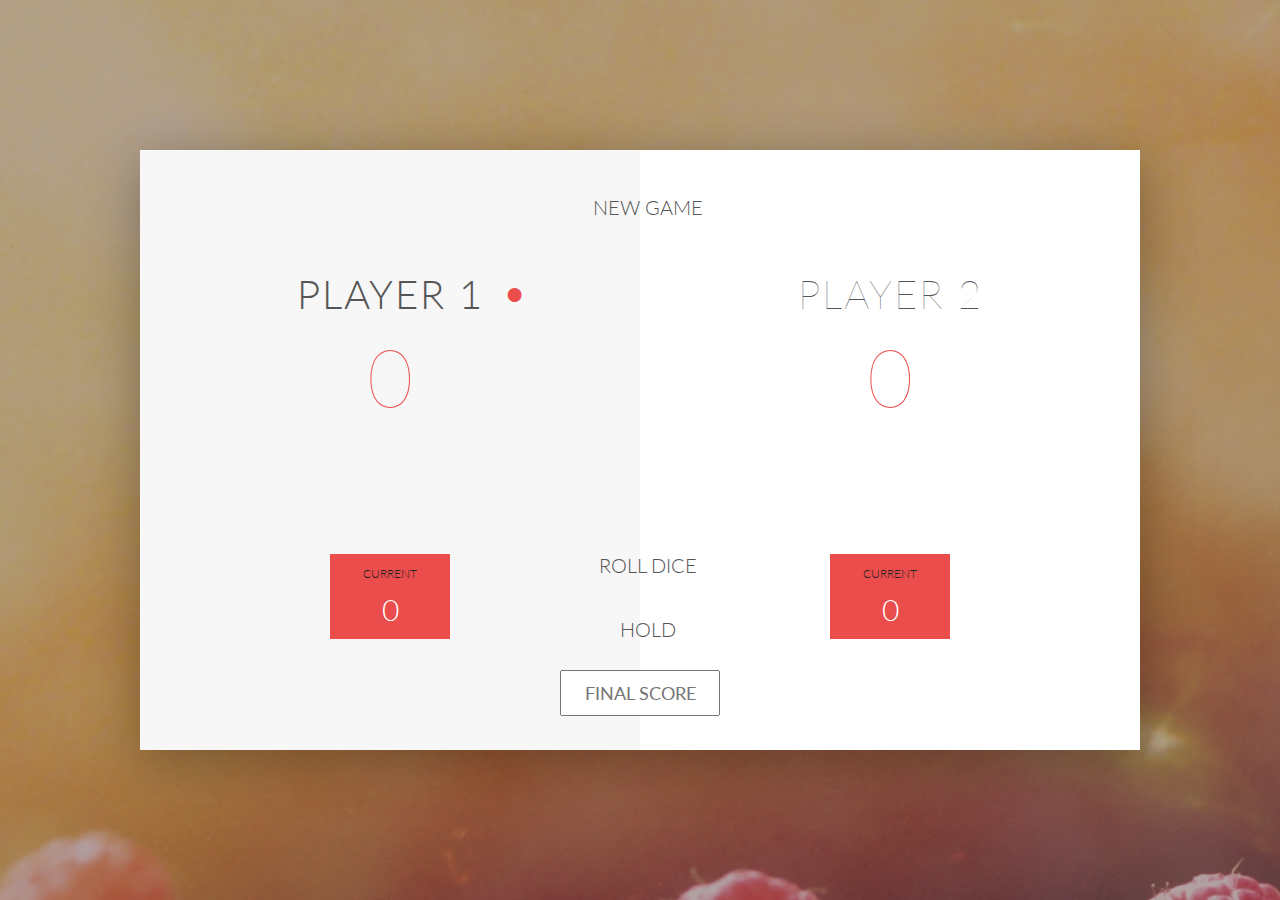
<file: index.html>
<!DOCTYPE html>
<html lang="en">
    <head>
        <meta charset="UTF-8">
        <link href="https://fonts.googleapis.com/css?family=Lato:100,300,600" rel="stylesheet" type="text/css">
        <link href="http://code.ionicframework.com/ionicons/2.0.1/css/ionicons.min.css" rel="stylesheet" type="text/css">
        <link type="text/css" rel="stylesheet" href="style.css">
        
        <title>Pig Game</title>
    </head>

    <body>
        <div class="wrapper clearfix">
            <div class="player-0-panel active">
                <div class="player-name" id="name-0">Player 1</div>
                <div class="player-score" id="score-0">43</div>
                <div class="player-current-box">
                    <div class="player-current-label">Current</div>
                    <div class="player-current-score" id="current-0">11</div>
                </div>
            </div>
            
            <div class="player-1-panel">
                <div class="player-name" id="name-1">Player 2</div>
                <div class="player-score" id="score-1">72</div>
                <div class="player-current-box">
                    <div class="player-current-label">Current</div>
                    <div class="player-current-score" id="current-1">0</div>
                </div>
            </div>
            
            <button class="btn-new"><i class="ion-ios-plus-outline"></i>New game</button>
            <button class="btn-roll"><i class="ion-ios-loop"></i>Roll dice</button>
            <button class="btn-hold"><i class="ion-ios-download-outline"></i>Hold</button>
            
            <input type="text" placeholder="Final score" class="final-score">
            <img src="dice-5.png" alt="Dice" class="dice" id="dice-1">
            <img src="dice-5.png" alt="Dice" class="dice" id="dice-2">
        </div>
        
        <!-- <script src="app.js"></script> -->
        <script src="challenges.js"></script>
    </body>
</html>
</file>
<file: style.css>
/**********************************************
*** GENERAL
**********************************************/

.final-score {
    position: absolute;
    left: 50%;
    transform: translateX(-50%);
    top: 520px;
    color: #555;
    font-size: 18px;
    font-family: 'Lato';
    text-align: center;
    padding: 10px;
    width: 160px;
    text-transform: uppercase;
}

.final-score:focus { outline: none; }

#dice-1 { top: 120px; }
#dice-2 { top: 250px; }

* {
    margin: 0;
    padding: 0;
    box-sizing: border-box;
    
}

.clearfix::after {
    content: "";
    display: table;
    clear: both;
}

body {
    background-image: linear-gradient(rgba(62, 20, 20, 0.4), rgba(62, 20, 20, 0.4)), url(back.jpg);
    background-size: cover;
    background-position: center;
    font-family: Lato;
    font-weight: 300;
    position: relative;
    height: 100vh;
    color: #555;
}

.wrapper {
    width: 1000px;
    position: absolute;
    top: 50%;
    left: 50%;
    transform: translate(-50%, -50%);
    background-color: #fff;
    box-shadow: 0px 10px 50px rgba(0, 0, 0, 0.3);
    overflow: hidden;
}

.player-0-panel,
.player-1-panel {
    width: 50%;
    float: left;
    height: 600px;
    padding: 100px;
}



/**********************************************
*** PLAYERS
**********************************************/

.player-name {
    font-size: 40px;
    text-align: center;
    text-transform: uppercase;
    letter-spacing: 2px;
    font-weight: 100;
    margin-top: 20px;
    margin-bottom: 10px;
    position: relative;
}

.player-score {
    text-align: center;
    font-size: 80px;
    font-weight: 100;
    color: #EB4D4D;
    margin-bottom: 130px;
}

.active { background-color: #f7f7f7; }
.active .player-name { font-weight: 300; }

.active .player-name::after {
    content: "\2022";
    font-size: 47px;
    position: absolute;
    color: #EB4D4D;
    top: -7px;
    right: 10px;
    
}

.player-current-box {
    background-color: #EB4D4D;
    color: #fff;
    width: 40%;
    margin: 0 auto;
    padding: 12px;
    text-align: center;
}

.player-current-label {
    text-transform: uppercase;
    margin-bottom: 10px;
    font-size: 12px;
    color: #222;
}

.player-current-score {
    font-size: 30px;
}

button {
    position: absolute;
    width: 200px;
    left: 50%;
    transform: translateX(-50%);
    color: #555;
    background: none;
    border: none;
    font-family: Lato;
    font-size: 20px;
    text-transform: uppercase;
    cursor: pointer;
    font-weight: 300;
    transition: background-color 0.3s, color 0.3s;
}

button:hover { font-weight: 600; }
button:hover i { margin-right: 20px; }

button:focus {
    outline: none;
}

i {
    color: #EB4D4D;
    display: inline-block;
    margin-right: 15px;
    font-size: 32px;
    line-height: 1;
    vertical-align: text-top;
    margin-top: -4px;
    transition: margin 0.3s;
}

.btn-new { top: 45px;}
.btn-roll { top: 403px;}
.btn-hold { top: 467px;}

.dice {
    position: absolute;
    left: 50%;
    top: 178px;
    transform: translateX(-50%);
    height: 100px;
    box-shadow: 0px 10px 60px rgba(0, 0, 0, 0.10);
}

.winner { background-color: #f7f7f7; }
.winner .player-name { font-weight: 300; color: #EB4D4D; }
</file>
